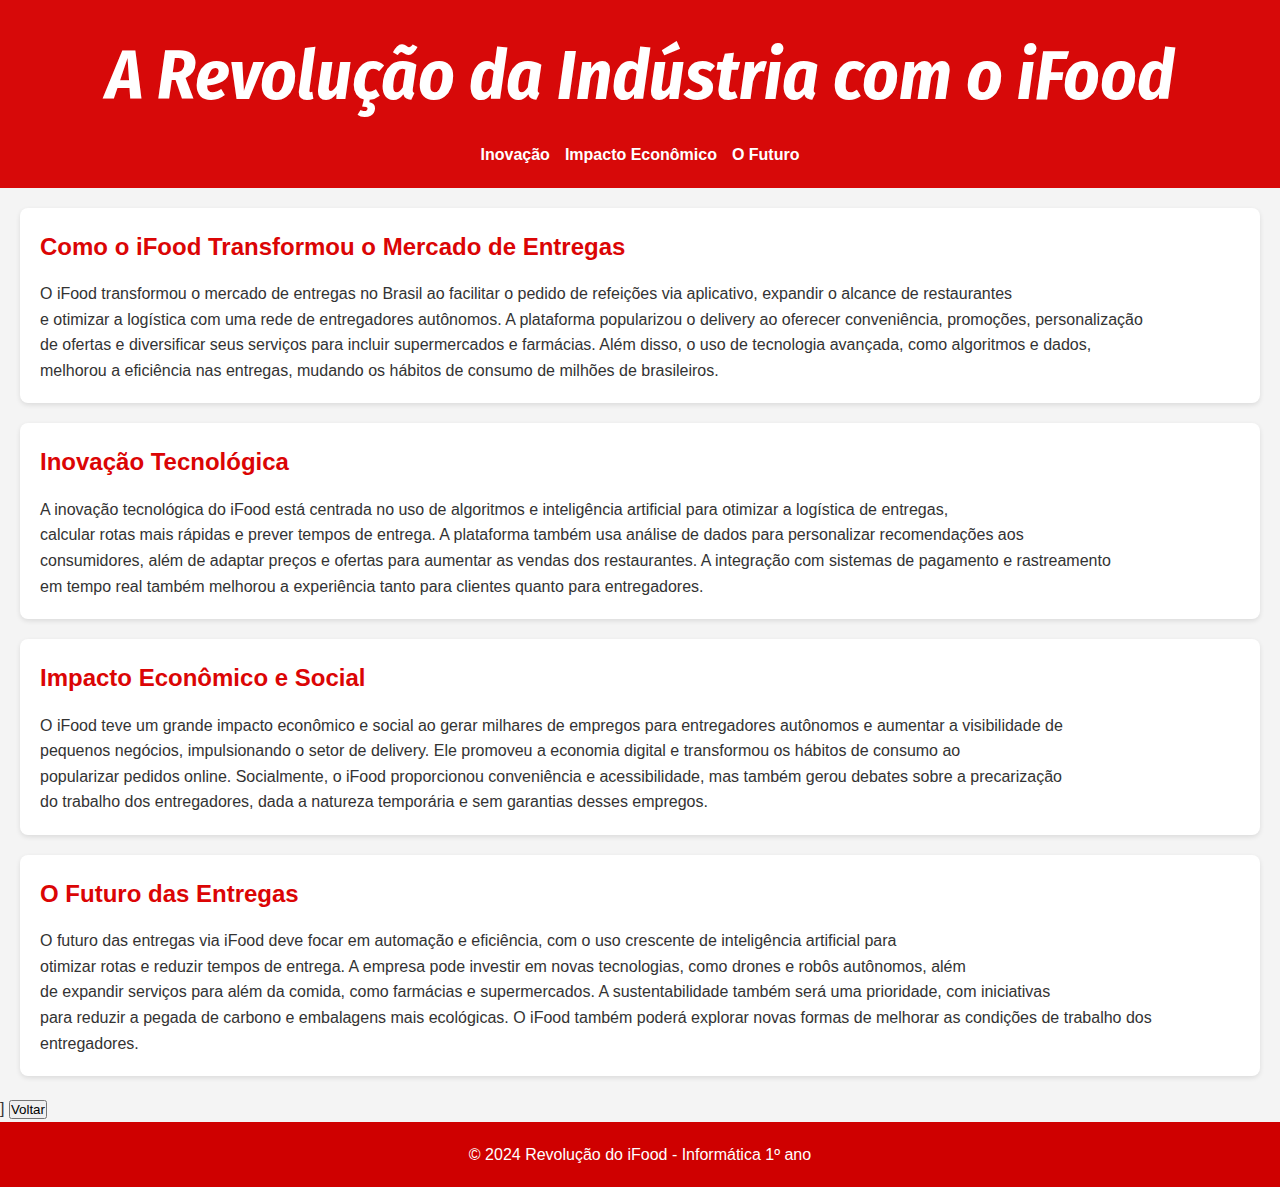
<file: fg.html>
<!DOCTYPE html>
<html lang="pt-br">
<head>
    <meta charset="UTF-8">
    <meta name="viewport" content="width=device-width, initial-scale=1.0">
    <title>A Revolução da Indústria com o iFood</title>
    <link rel="stylesheet" href="ifood.css">
</head>
<body>
    <header>
        <h1>A Revolução da Indústria com o iFood</h1>
        <nav>
            <ul>
                <li><a href="#inovacao">Inovação</a></li>
                <li><a href="#impacto">Impacto Econômico</a></li>
                <li><a href="#futuro">O Futuro</a></li>
            </ul>
        </nav>
    </header>

    <section id="intro">
        <h2>Como o iFood Transformou o Mercado de Entregas</h2>
        <p>
            O iFood transformou o mercado de entregas no Brasil ao facilitar o pedido de refeições via aplicativo, expandir o alcance de restaurantes <br>
            e otimizar a logística com uma rede de entregadores autônomos. A plataforma popularizou o delivery ao oferecer conveniência, promoções, personalização <br>
            de ofertas e diversificar seus serviços para incluir supermercados e farmácias. Além disso, o uso de tecnologia avançada, como algoritmos e dados,<br>
            melhorou a eficiência nas entregas, mudando os hábitos de consumo de milhões de brasileiros.
        </p>
    </section>

    <section id="inovacao">
        <h2>Inovação Tecnológica</h2>
        <p>
            A inovação tecnológica do iFood está centrada no uso de algoritmos e inteligência artificial para otimizar a logística de entregas, <br>
            calcular rotas mais rápidas e prever tempos de entrega. A plataforma também usa análise de dados para personalizar recomendações aos <br>
            consumidores, além de adaptar preços e ofertas para aumentar as vendas dos restaurantes. A integração com sistemas de pagamento e rastreamento <br>
            em tempo real também melhorou a experiência tanto para clientes quanto para entregadores.
        </p>
    </section>

    <section id="impacto">
        <h2>Impacto Econômico e Social</h2>
        <p> O iFood teve um grande impacto econômico e social ao gerar milhares de empregos para entregadores autônomos e aumentar a visibilidade de <br>
            pequenos negócios, impulsionando o setor de delivery. Ele promoveu a economia digital e transformou os hábitos de consumo ao <br>
            popularizar pedidos online. Socialmente, o iFood proporcionou conveniência e acessibilidade, mas também gerou debates sobre a precarização <br>
            do trabalho dos entregadores, dada a natureza temporária e sem garantias desses empregos.
        </p>
    </section>

    <section id="futuro">
        <h2>O Futuro das Entregas</h2>
        <p>
            O futuro das entregas via iFood deve focar em automação e eficiência, com o uso crescente de inteligência artificial para <br>
            otimizar rotas e reduzir tempos de entrega. A empresa pode investir em novas tecnologias, como drones e robôs autônomos, além <br>
            de expandir serviços para além da comida, como farmácias e supermercados. A sustentabilidade também será uma prioridade, com iniciativas <br>
            para reduzir a pegada de carbono e embalagens mais ecológicas. O iFood também poderá explorar novas formas de melhorar as condições de trabalho dos entregadores.
        </p>
    </section>]
    
    <button onclick="history.back()">Voltar</button>

    <footer   width: 100%;>
        <p>&copy; 2024 Revolução do iFood - Informática 1º ano</p>
    </footer>
</body>
</html>
</file>
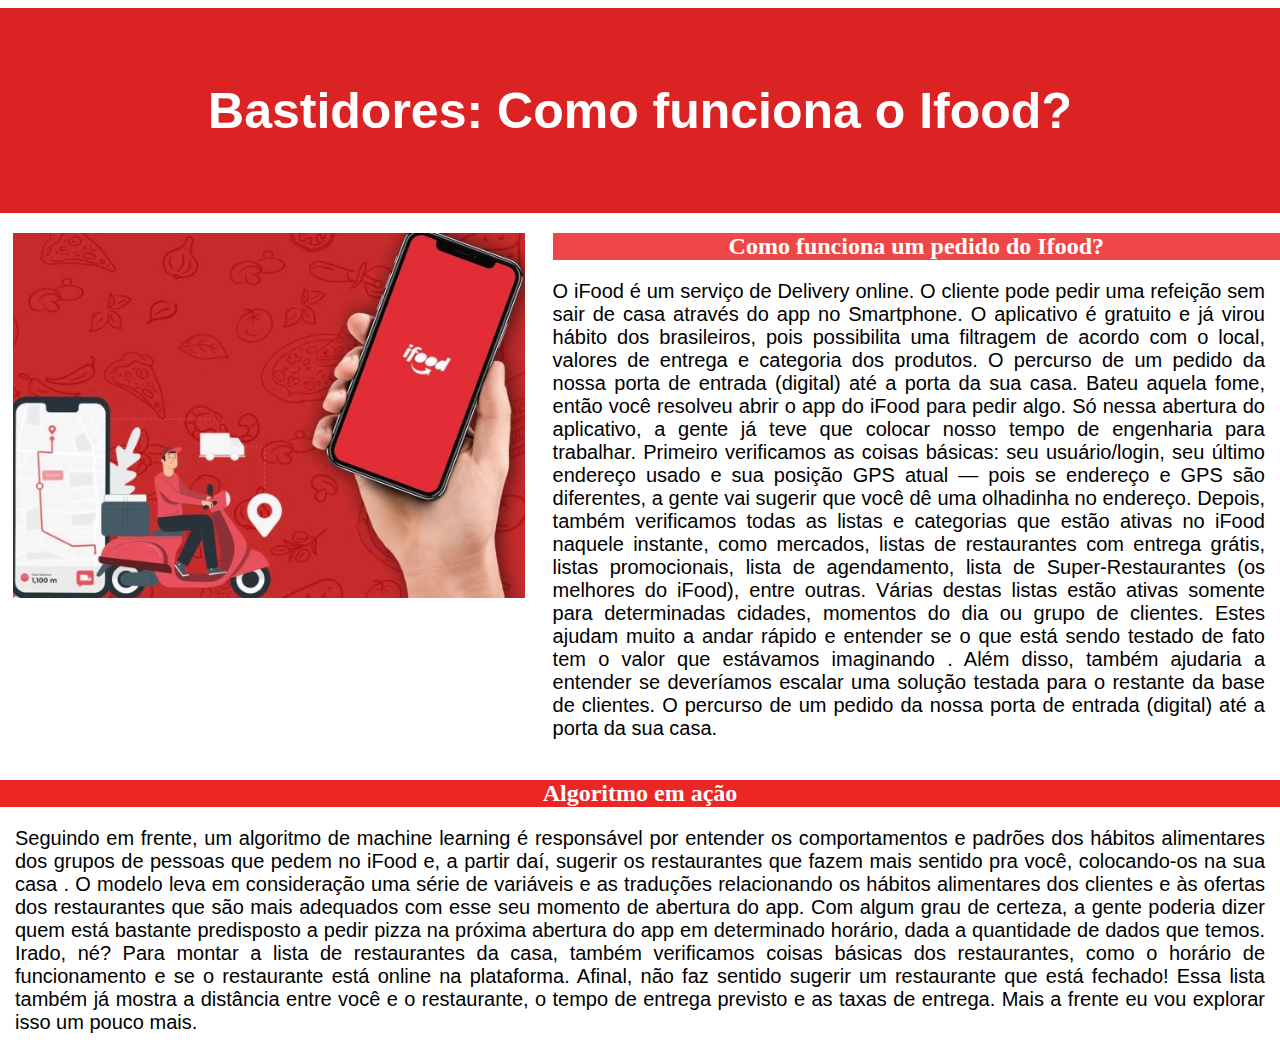
<file: ifood (1).html>
<!DOCTYPE html>
<html lang="pt-br">
<head>
    <meta charset="UTF-8">
    <meta name="viewport" content="width=device-width, initial-scale=1.0">
    <link rel="stylesheet" href="style.css">
    <title>Metodologia</title>
    <link rel="shortcut icon" href="C:\Users\Aluno\AppData\Local\Temp\c978c58a-0007-41db-a889-cb240b8cfe92_websiteplanet.com-favicons.zip.e92\favicons\favicon-16x16.png" type="image/x-icon">
</head>
<body>
    <header><h1> Bastidores: Como funciona o Ifood?</h1></header>
    <div class="Isadora">
        <img class="jefferson" width="40%" height="40%" src="a.jpg" alt="imagem de um celular com aplicativo ifood na tela.">
        <div class="leandro">
            <h2 class="lado"> Como funciona um pedido do Ifood?</h2>
            <p> O iFood é um serviço de Delivery online. O cliente pode pedir uma refeição sem sair de casa através do app no Smartphone.
                O aplicativo é gratuito e já virou hábito dos brasileiros, pois possibilita uma filtragem de acordo com o local, valores de entrega e categoria dos produtos.
                O percurso de um pedido da nossa porta de entrada (digital) até a porta da sua casa.

Bateu aquela fome, então você resolveu abrir o app do iFood para pedir algo. Só nessa abertura do aplicativo, a gente já teve que colocar nosso tempo de engenharia para trabalhar.

Primeiro verificamos as coisas básicas: seu usuário/login, seu último endereço usado e sua posição GPS atual — pois se endereço e GPS são diferentes, a gente vai sugerir que você dê uma olhadinha no endereço.

Depois, também verificamos todas as listas e categorias que estão ativas no iFood naquele instante, como mercados, listas de restaurantes com entrega grátis, listas promocionais, lista de agendamento, lista de Super-Restaurantes (os melhores do iFood), entre outras.

Várias destas listas estão ativas somente para determinadas cidades, momentos do dia ou grupo de clientes. 

Estes ajudam muito a andar rápido e entender se o que está sendo testado de fato tem o valor que estávamos imaginando . Além disso, também ajudaria a entender se deveríamos escalar uma solução testada para o restante da base de clientes.

O percurso de um pedido da nossa porta de entrada (digital) até a porta da sua casa.</p>
        </div> 
    </div>
    <h2>Algoritmo em ação</h2>
    <p>
    Seguindo em frente, um algoritmo de machine learning é responsável por entender os comportamentos e padrões dos hábitos alimentares dos grupos de pessoas que pedem no iFood e, a partir daí, sugerir os restaurantes que fazem mais sentido pra você, colocando-os na sua casa .
    
    O modelo leva em consideração uma série de variáveis ​​e as traduções relacionando os hábitos alimentares dos clientes e às ofertas dos restaurantes que são mais adequados com esse seu momento de abertura do app.
    
    Com algum grau de certeza, a gente poderia dizer quem está bastante predisposto a pedir pizza na próxima abertura do app em determinado horário, dada a quantidade de dados que temos. Irado, né?
    
    Para montar a lista de restaurantes da casa, também verificamos coisas básicas dos restaurantes, como o horário de funcionamento e se o restaurante está online na plataforma. Afinal, não faz sentido sugerir um restaurante que está fechado!
    
    Essa lista também já mostra a distância entre você e o restaurante, o tempo de entrega previsto e as taxas de entrega. Mais a frente eu vou explorar isso um pouco mais.
                </p>

</body>
</html>
</file>
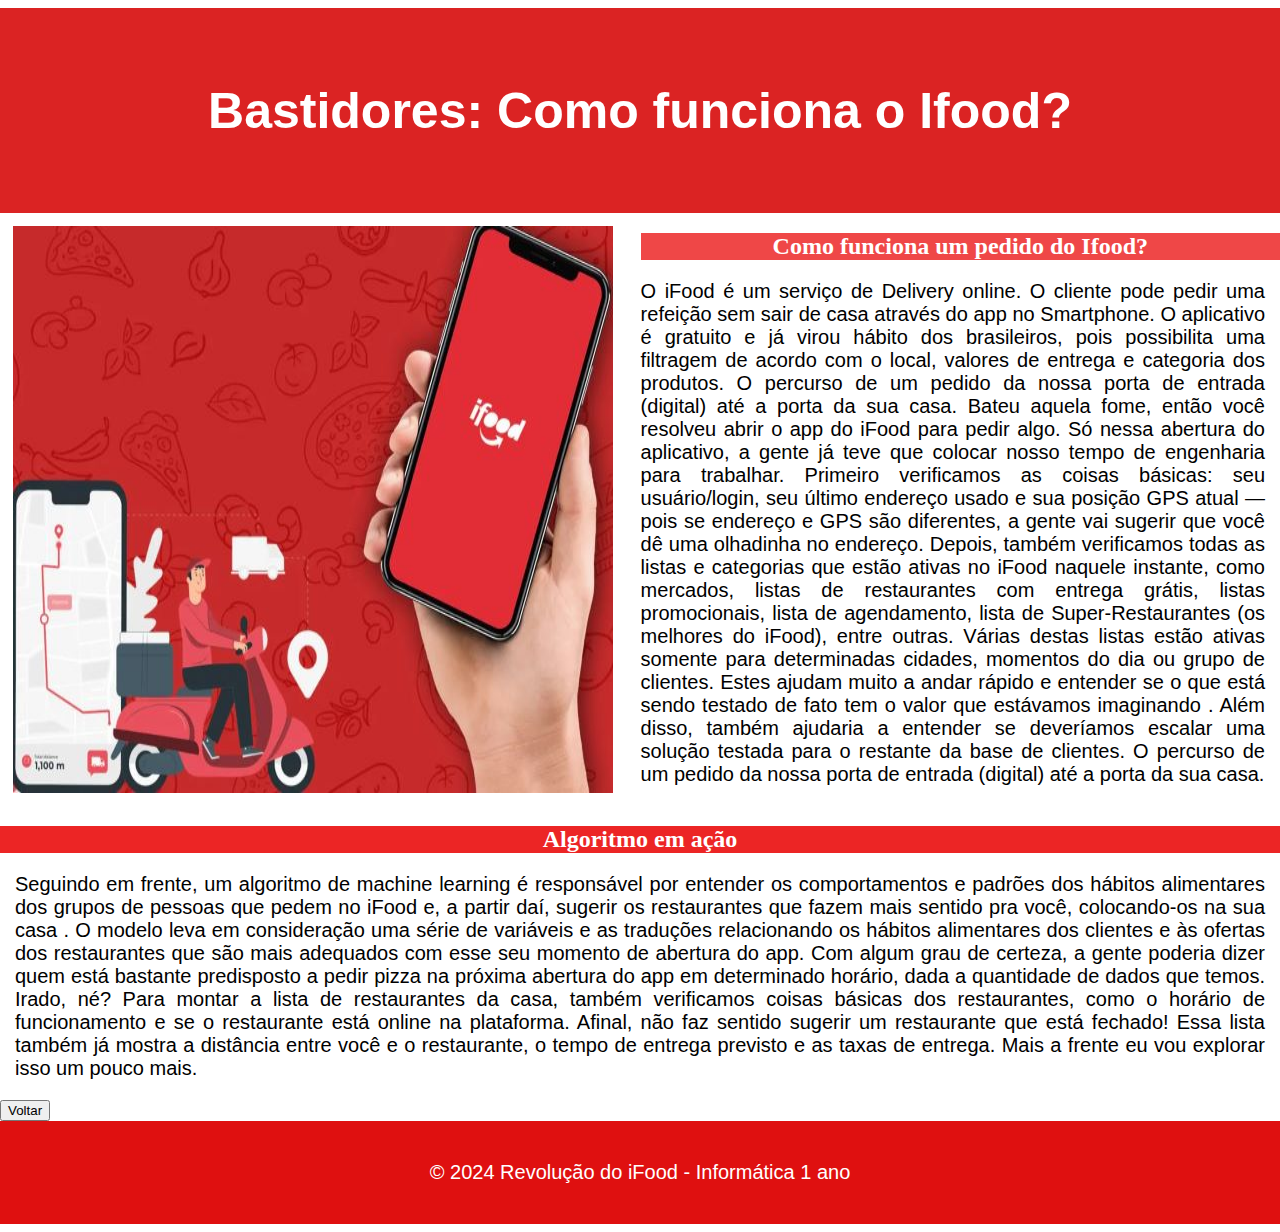
<file: ifood.html>
<!DOCTYPE html>

<html lang="pt-br">

<head>

    <meta charset="UTF-8">

    <meta name="viewport" content="width=device-width, initial-scale=1.0">

    <link rel="stylesheet" href="style.css">

    <title>Metodologia</title>

  <link rel="shortcut icon" href="C:\Users\Aluno\AppData\Local\Temp\c978c58a-0007-41db-a889-cb240b8cfe92_websiteplanet.com-favicons.zip.e92\favicons\favicon-16x16.png" type="image/x-icon">

</head>

<body>

    <header><h1> Bastidores: Como funciona o Ifood?</h1></header>

    <div class="Isadora">

        <img src="a - Copia.jpg" alt="Celular ifood">

        <div class="leandro">

            <h2 class="lado"> Como funciona um pedido do Ifood?</h2>

            <p> O iFood é um serviço de Delivery online. O cliente pode pedir uma refeição sem sair de casa através do app no Smartphone.

                O aplicativo é gratuito e já virou hábito dos brasileiros, pois possibilita uma filtragem de acordo com o local, valores de entrega e categoria dos produtos.

                O percurso de um pedido da nossa porta de entrada (digital) até a porta da sua casa.



Bateu aquela fome, então você resolveu abrir o app do iFood para pedir algo. Só nessa abertura do aplicativo, a gente já teve que colocar nosso tempo de engenharia para trabalhar.



Primeiro verificamos as coisas básicas: seu usuário/login, seu último endereço usado e sua posição GPS atual — pois se endereço e GPS são diferentes, a gente vai sugerir que você dê uma olhadinha no endereço.



Depois, também verificamos todas as listas e categorias que estão ativas no iFood naquele instante, como mercados, listas de restaurantes com entrega grátis, listas promocionais, lista de agendamento, lista de Super-Restaurantes (os melhores do iFood), entre outras.



Várias destas listas estão ativas somente para determinadas cidades, momentos do dia ou grupo de clientes. 



Estes ajudam muito a andar rápido e entender se o que está sendo testado de fato tem o valor que estávamos imaginando . Além disso, também ajudaria a entender se deveríamos escalar uma solução testada para o restante da base de clientes.



O percurso de um pedido da nossa porta de entrada (digital) até a porta da sua casa.</p>

        </div> 

    </div>

    <h2>Algoritmo em ação</h2>

    <p>

    Seguindo em frente, um algoritmo de machine learning é responsável por entender os comportamentos e padrões dos hábitos alimentares dos grupos de pessoas que pedem no iFood e, a partir daí, sugerir os restaurantes que fazem mais sentido pra você, colocando-os na sua casa .

    

    O modelo leva em consideração uma série de variáveis ​​e as traduções relacionando os hábitos alimentares dos clientes e às ofertas dos restaurantes que são mais adequados com esse seu momento de abertura do app.

    

    Com algum grau de certeza, a gente poderia dizer quem está bastante predisposto a pedir pizza na próxima abertura do app em determinado horário, dada a quantidade de dados que temos. Irado, né?

    

    Para montar a lista de restaurantes da casa, também verificamos coisas básicas dos restaurantes, como o horário de funcionamento e se o restaurante está online na plataforma. Afinal, não faz sentido sugerir um restaurante que está fechado!

    

    Essa lista também já mostra a distância entre você e o restaurante, o tempo de entrega previsto e as taxas de entrega. Mais a frente eu vou explorar isso um pouco mais.

    </p>

    <button onclick="history.back()">Voltar</button>
    <footer   width: 100%;>
        <p>&copy; 2024 Revolução do iFood - Informática 1 ano</p>
    </footer>

</body>

</html>
</file>
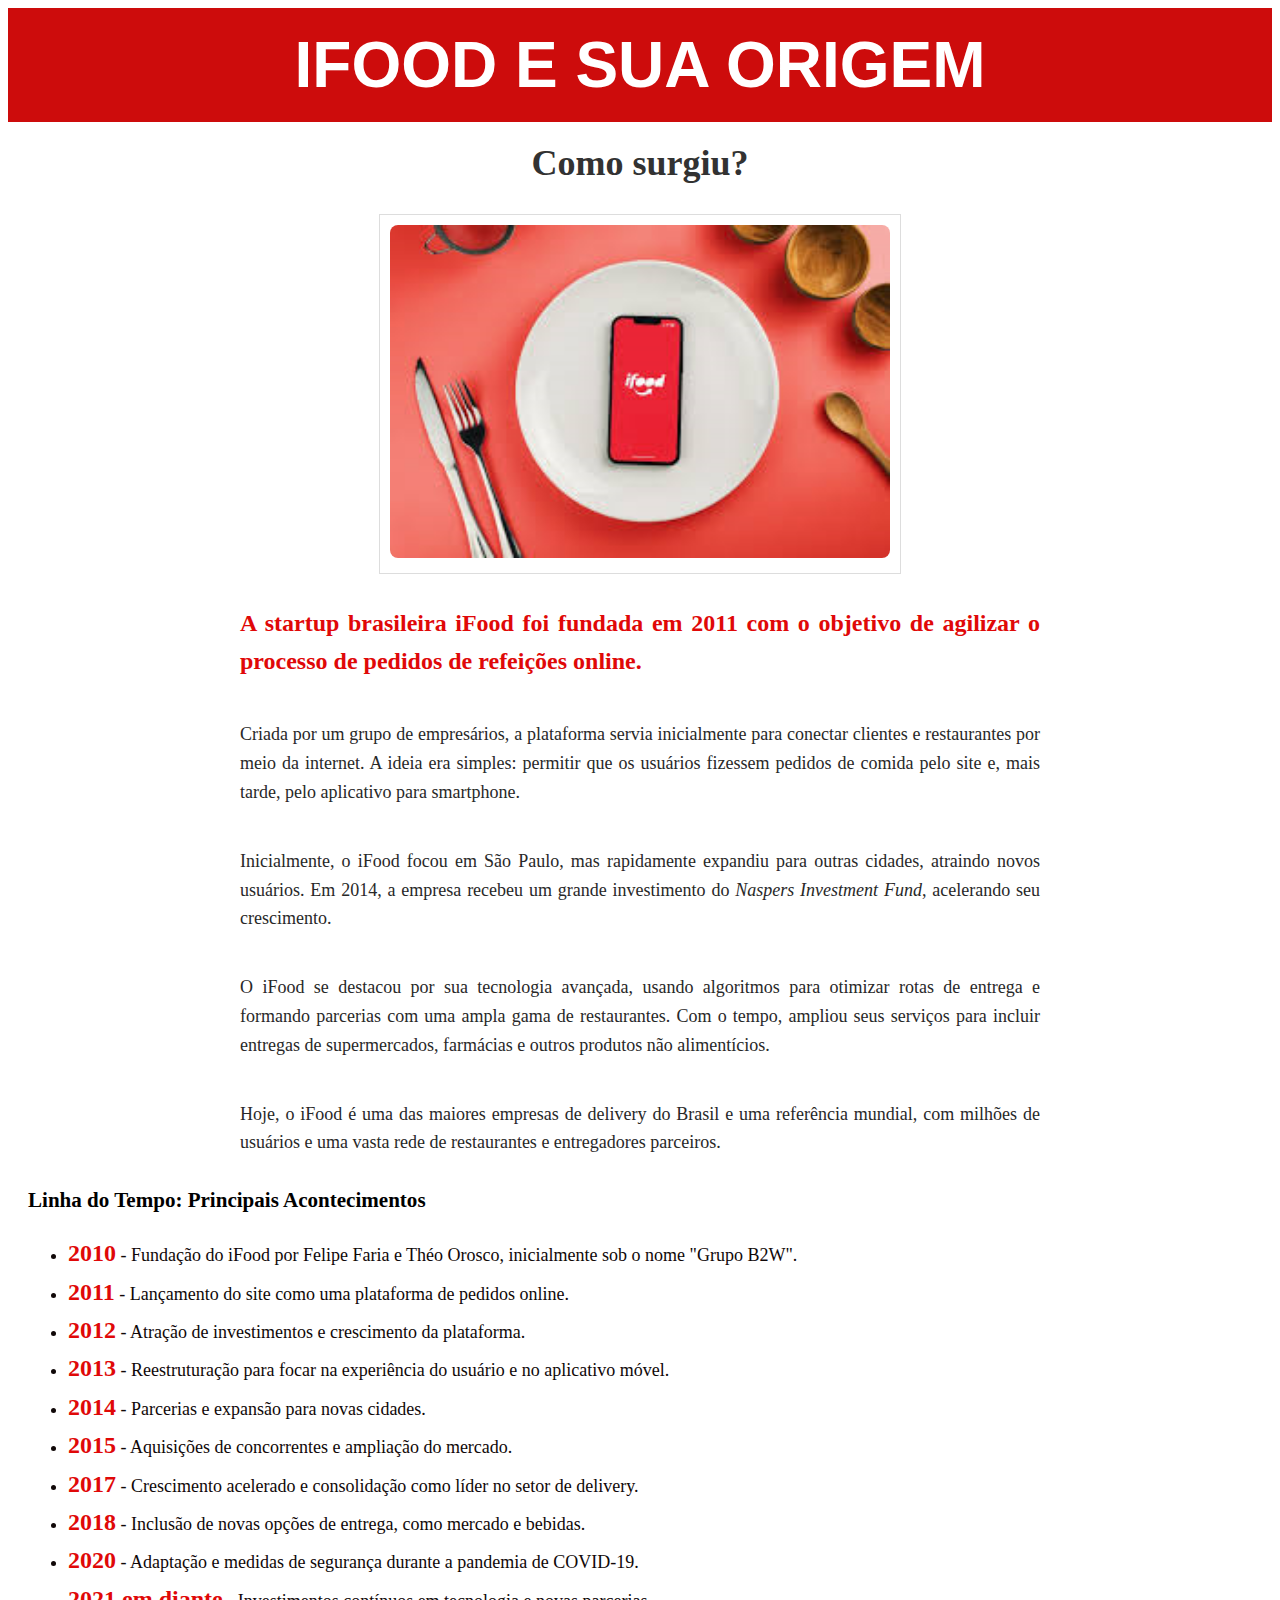
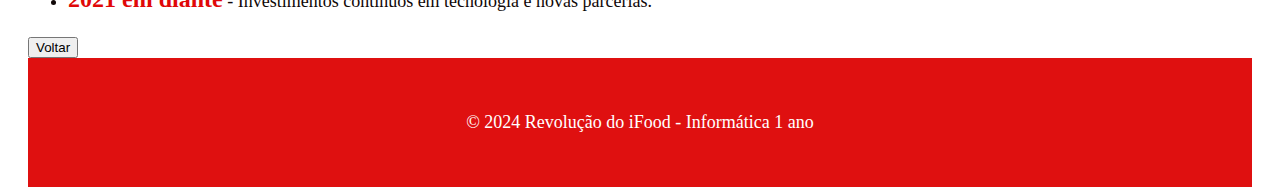
<file: index (1).html>
<!DOCTYPE html>
<html lang="pt-br">
<head>
    <meta charset="UTF-8">
    <meta name="viewport" content="width=device-width, initial-scale=1.0">
    <title>IFOOD - História</title>
    <link rel="stylesheet" href="ifood_gp.css">
    <link rel="shortcut icon" href="img/ifd.jpg" type="image/x-icon">
</head>
<body> 
    <header>
        <h1>IFOOD E SUA ORIGEM</h1>
    </header>

    <main>
        <section>
            <h2>Como surgiu?</h2>
            <div class="gallery">
                <img src="jj.png" alt="Celular sobre uma mesa em cima de um prato, aberto no aplicativo iFood com talheres ao lado" height="300" width="3000">
            </div>
            
            <p><strong>A startup brasileira iFood foi fundada em 2011 com o objetivo de agilizar o processo de pedidos de refeições online.</strong></p>
            <p>
                Criada por um grupo de empresários, a plataforma servia inicialmente para conectar clientes e restaurantes por meio da internet. A ideia era simples: permitir que os usuários fizessem pedidos de comida pelo site e, mais tarde, pelo aplicativo para smartphone.
            </p>

            <p>
                Inicialmente, o iFood focou em São Paulo, mas rapidamente expandiu para outras cidades, atraindo novos usuários. Em 2014, a empresa recebeu um grande investimento do <em>Naspers Investment Fund</em>, acelerando seu crescimento.
            </p>

            <p>
                O iFood se destacou por sua tecnologia avançada, usando algoritmos para otimizar rotas de entrega e formando parcerias com uma ampla gama de restaurantes. Com o tempo, ampliou seus serviços para incluir entregas de supermercados, farmácias e outros produtos não alimentícios. 
            </p>

            <p>
                Hoje, o iFood é uma das maiores empresas de delivery do Brasil e uma referência mundial, com milhões de usuários e uma vasta rede de restaurantes e entregadores parceiros.
            </p>

        <section>
            <h3>Linha do Tempo: Principais Acontecimentos</h3>
            <ul>
                <li><strong>2010</strong> - Fundação do iFood por Felipe Faria e Théo Orosco, inicialmente sob o nome "Grupo B2W".</li>
                <li><strong>2011</strong> - Lançamento do site como uma plataforma de pedidos online.</li>
                <li><strong>2012</strong> - Atração de investimentos e crescimento da plataforma.</li>
                <li><strong>2013</strong> - Reestruturação para focar na experiência do usuário e no aplicativo móvel.</li>
                <li><strong>2014</strong> - Parcerias e expansão para novas cidades.</li>
                <li><strong>2015</strong> - Aquisições de concorrentes e ampliação do mercado.</li>
                <li><strong>2017</strong> - Crescimento acelerado e consolidação como líder no setor de delivery.</li>
                <li><strong>2018</strong> - Inclusão de novas opções de entrega, como mercado e bebidas.</li>
                <li><strong>2020</strong> - Adaptação e medidas de segurança durante a pandemia de COVID-19.</li>
                <li><strong>2021 em diante</strong> - Investimentos contínuos em tecnologia e novas parcerias.</li>
            </ul>
          </section>

          <button onclick="history.back()">Voltar</button>
          <footer width: 100%;>
            <p>&copy; 2024 Revolução do iFood - Informática 1 ano</p>
        </footer>
</body>
</html>
</file>
<file: ifood.css>
@charset "UTF-8";
@import url('https://fonts.googleapis.com/css2?family=Fira+Sans+Condensed:ital,wght@0,100;0,200;0,300;0,400;0,500;0,600;0,700;0,800;0,900;1,100;1,200;1,300;1,400;1,500;1,600;1,700;1,800;1,900&display=swap');

* {
    margin: 0;
    padding: 0;
    box-sizing: border-box;
}

body {
    font-family: Arial, sans-serif;
    background-color: #f4f4f4;
    color: #333;
    line-height: 1.6;
}
h1{
    font-style: italic;
    font-family: "Fira Sans Condensed", sans-serif;
    font-size: 70px;
    text-align: center;
}
header {
    background-color: #d70909;
    color: #fff;
    padding: 20px 0;
    text-align: center;
}

header h1 {
    margin-bottom: 10px;
}

nav ul {
    list-style: none;
    display: flex;
    justify-content: center;
    gap: 15px;
}

nav ul li a {
    color: #fff;
    text-decoration: none;
    font-weight: bold;
}

section {
    padding: 20px;
    margin: 20px;
    background-color: #fff;
    border-radius: 8px;
    box-shadow: 0 2px 5px rgba(0, 0, 0, 0.1);
}

section h2 {
    color: #db0505;
    margin-bottom: 15px;
}

footer{
    text-align: center;
    padding: 20px;
    background-color: #cf0000;
    color: #fff;
    position: relative;
    bottom: 0;

}
</file>
<file: style.css>
@charset "UTF-8";

body{

    margin-left: 0;

    margin-right: 0;

}





h1{
    color: white;

    font-size: 50px;
}

img{
    margin: 1%;
}

img.jefferson{

    margin-top: 20px;

}



header{

    text-align: center;

    background-color: rgb(219, 35, 35);

    padding: 40px;

    font-family:'Trebuchet MS', 'Lucida Sans Unicode', 'Lucida Grande', 'Lucida Sans', Arial, sans-serif 



}



h2{

    background-color: rgb(236, 37, 37);

    text-align: center;

    color: white;

}





h2.lado{

    margin-left: 15px;

    background-color: rgba(236, 37, 37, 0.842);

    text-align: center;

}



div.Isadora{

    display: flex;

}

p{

    margin-right: 15px;

    text-align: justify;

    margin-left: 15px;

    font-family:Arial, Helvetica, sans-serif;

    font-size:20px; 

}

footer{
    text-align: center;
    padding: 20px;
    background-color: #df1010;
    color: #fff;
    position: relative;
}

footer p{
    text-align: center;
}
</file>
<file: ifood_gp.css>
@charset "UTF-8";

h1 {
    font-family: Verdana, Geneva, Tahoma, sans-serif;
    color: rgb(255, 255, 255);
    text-align: center;
    background-color: rgb(205, 12, 12);
    font-size: 64px;
    padding: 20px;
    margin: 0;
}

h2 {
    font-family: 'Times New Roman', Times, serif;
    text-align: center;
    font-size: 36px;
    color: rgb(50, 50, 50);
    margin-top: 20px;
}

header {
    text-align: justify;
    background-color: #b50f0f;
}

p {
    font-family: 'Times New Roman', Times, serif;
    font-size: 18px;
    line-height: 1.6;
    color: rgb(40, 40, 40);
    padding: 10px;
    margin: 20px auto;
    max-width: 800px;
}

ol, ul {
    font-family: 'Times New Roman', Times, serif;
    font-size: 18px;
    line-height: 1.6;
    color: rgb(40, 40, 40);
    padding-left: 40px;
}

ul {
    color: rgb(16, 8, 8);
}

.gallery {
    text-align: center;
    margin: 20px auto;
    border: 1px solid #ddd;
    padding: 10px; 
    max-width: 500px;
}

.gallery img {
    max-width: 100%;
    height: auto;
    border-radius: 8px;
}

strong {
    color: rgb(224, 8, 8);
    font-family: 'Times New Roman', Times, serif;
    font-size: 24px;
}

main {
    text-align: justify;
    font-size: 18px;
    margin: 0 20px;
}

footer p{
    color: white;
}

footer{
    text-align: center;
    color: #ddd;
    padding: 20px;
    background-color: #df1010;
}
</file>
